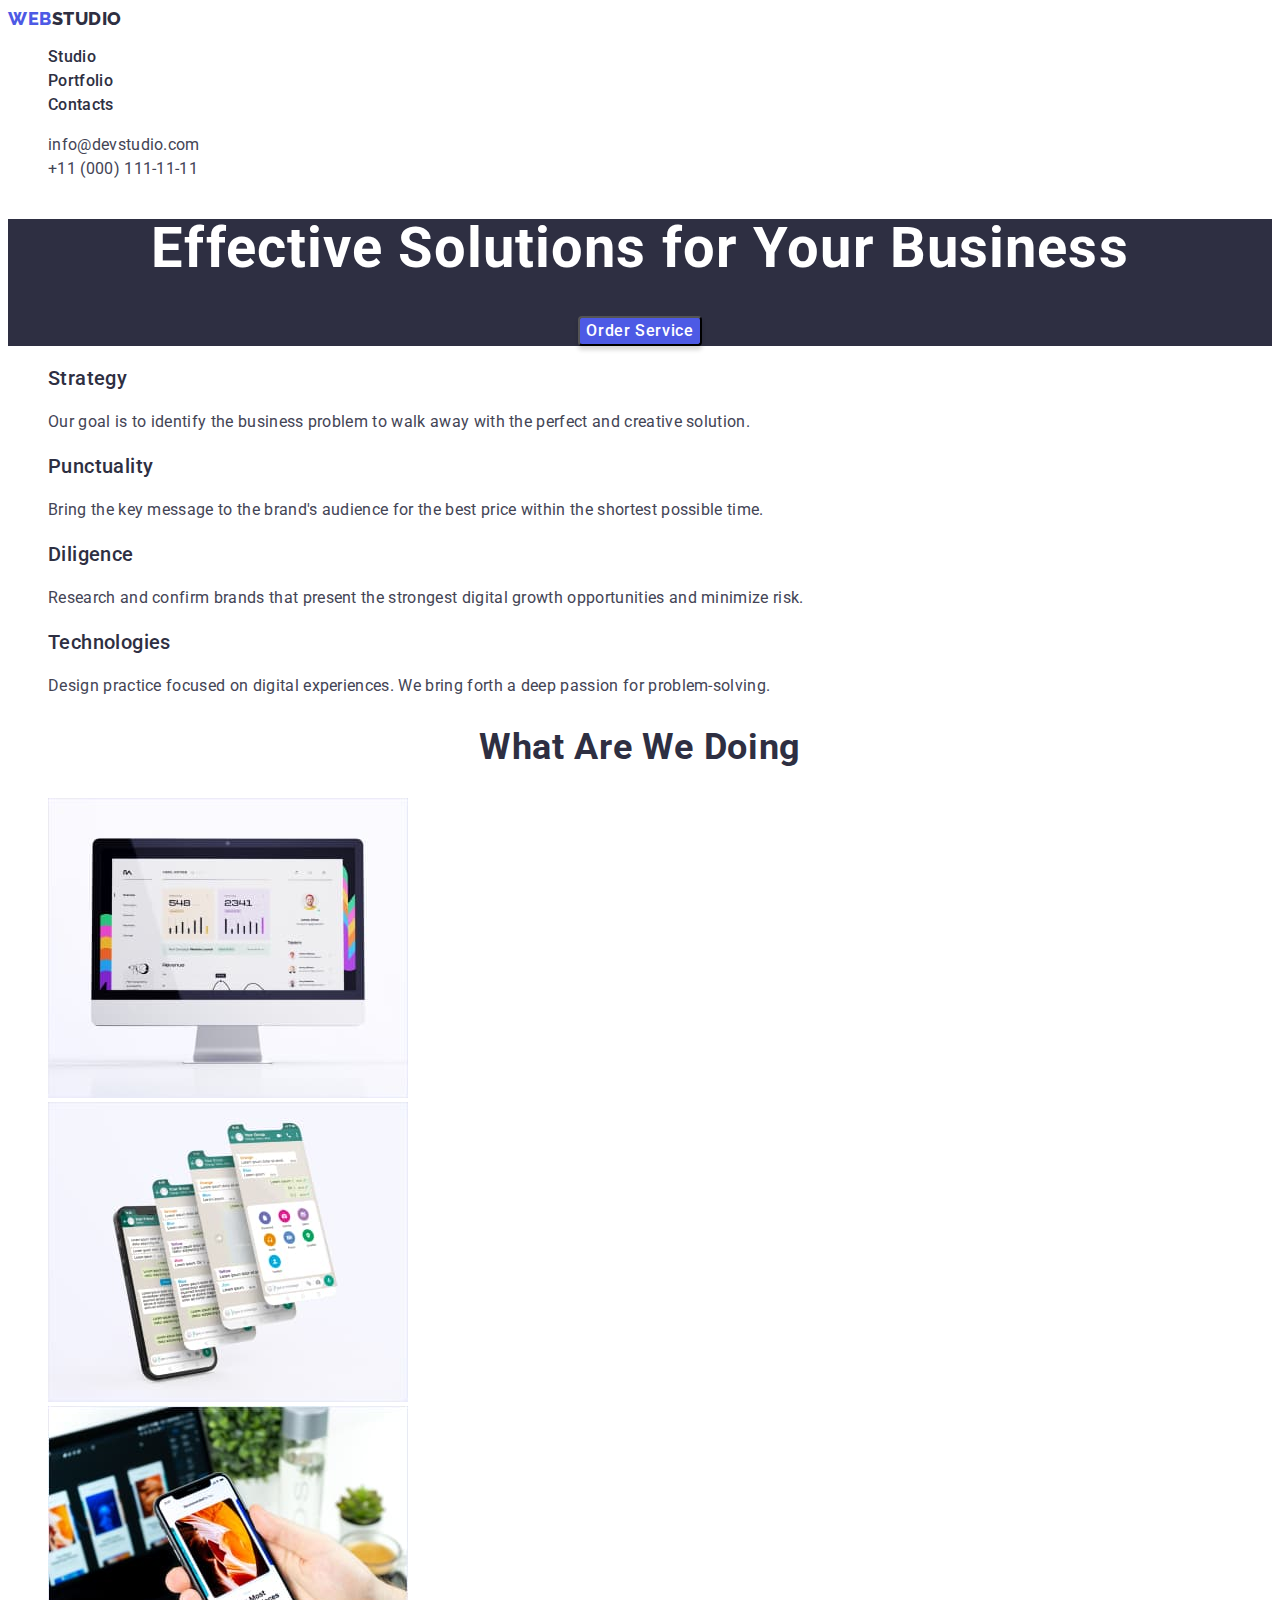
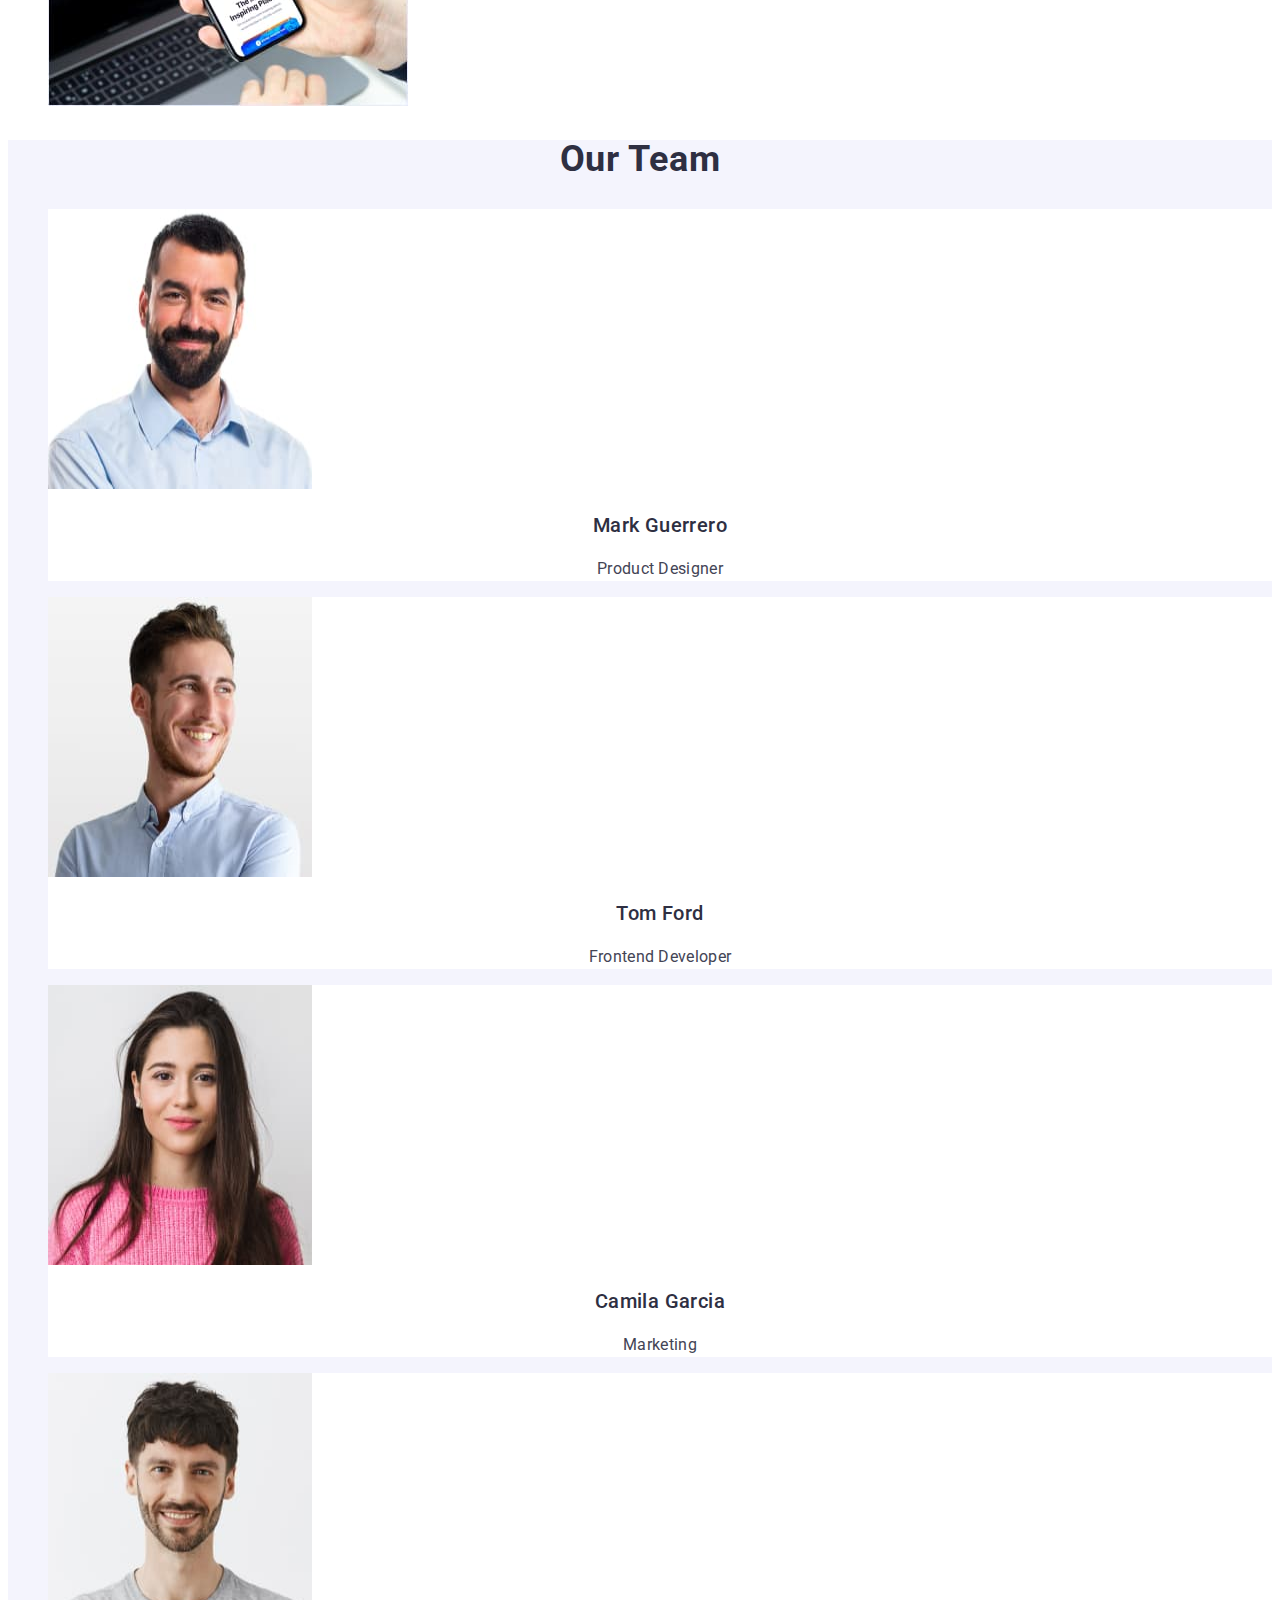
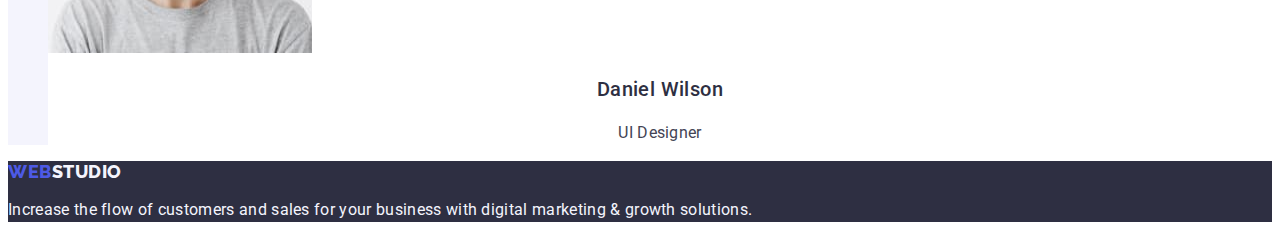
<file: index.html>
<!DOCTYPE html>
<html lang="en">
  <head>
    <meta charset="UTF-8" />
    <meta http-equiv="X-UA-Compatible" content="IE=edge" />
    <meta name="viewport" content="width=device-width, initial-scale=1.0" />
    <title>Webstudio</title>
    <link rel="stylesheet" href="./css/styles.css" />
    <link rel="preconnect" href="https://fonts.googleapis.com" />
    <link rel="preconnect" href="https://fonts.gstatic.com" crossorigin />
    <link
      href="https://fonts.googleapis.com/css2?family=Raleway:wght@800&family=Roboto:wght@400;500;700;900&display=swap"
      rel="stylesheet"
    />
  </head>
  <body>
    <!-- Top Line -->
    <header class="header">
      <nav>
        <a href="./index.html" class="logo-link link"
          >Web<span class="color-logo">Studio</span></a
        >
        <ul class="nav-list list">
          <li class="nav-list-item">
            <a href="./index.html" class="nav-link link">Studio</a>
          </li>
          <li class="nav-list-item">
            <a href="./portfolio.html" class="nav-link link">Portfolio</a>
          </li>
          <li class="nav-list-item">
            <a href="" class="nav-link link">Contacts</a>
          </li>
        </ul>
      </nav>
      <address class="adress-section">
        <ul class="adress-list list">
          <li class="adress-list-item">
            <a href="mailto:info@devstudio.com" class="address-link link"
              >info@devstudio.com</a
            >
          </li>
          <li class="adress-list-item">
            <a href="tel:+110001111111" class="address-link link"
              >+11 (000) 111-11-11</a
            >
          </li>
        </ul>
      </address>
    </header>
    <main>
      <!-- Effective Solutions for Your Business -->
      <section class="hero-section">
        <h1 class="main-title">Effective Solutions for Your Business</h1>
        <button type="button" class="order-btn btn">Order Service</button>
      </section>
      <!-- Our advantages -->
      <section class="advantages-section">
        <h2 hidden class="main-advantage-title">Our advantages</h2>
        <ul class="advantages-list list">
          <li class="advantages-list-item">
            <h3 class="advantages-title">Strategy</h3>
            <p class="advantages-desc">
              Our goal is to identify the business problem to walk away with the
              perfect and creative solution.
            </p>
          </li>
          <li class="advantages-list-item">
            <h3 class="advantages-title">Punctuality</h3>
            <p class="advantages-desc">
              Bring the key message to the brand's audience for the best price
              within the shortest possible time.
            </p>
          </li>
          <li class="advantages-list-item">
            <h3 class="advantages-title">Diligence</h3>
            <p class="advantages-desc">
              Research and confirm brands that present the strongest digital
              growth opportunities and minimize risk.
            </p>
          </li>
          <li class="advantages-list-item">
            <h3 class="advantages-title">Technologies</h3>
            <p class="advantages-desc">
              Design practice focused on digital experiences. We bring forth a
              deep passion for problem-solving.
            </p>
          </li>
        </ul>
      </section>
      <!-- What are we doing -->
      <section class="occupation-section">
        <h2 class="occupation-title">What are we doing</h2>
        <ul class="occupation-list list">
          <li class="occupation-list-item">
            <img
              src="./images/example-01.jpg"
              alt="Information on monitor"
              width="360"
              height="300"
              class="occupation-photo"
            />
          </li>
          <li class="occupation-list-item">
            <img
              src="./images/example-02.jpg"
              alt="Srennshots from social media"
              width="360"
              height="300"
              class="occupation-photo"
            />
          </li>
          <li class="occupation-list-item">
            <img
              src="./images/example-03.jpg"
              alt="photo of the most inspiring places"
              width="360"
              height="300"
              class="occupation-photo"
            />
          </li>
        </ul>
      </section>
      <!-- Our Team -->
      <section class="team-section">
        <h2 class="team-title">Our Team</h2>
        <ul class="team-list list">
          <li class="team-list-item">
            <img
              src="./images/team-card-01.jpg"
              alt="Photo of Mark Guerrero"
              width="264"
              height="280"
              class="employee-photo"
            />
            <h3 class="employee-name">Mark Guerrero</h3>
            <p class="employee-proffesion">Product Designer</p>
          </li>
          <li class="team-list-item">
            <img
              src="./images/team-card-02.jpg"
              alt="Photo of Tom Ford"
              width="264"
              height="280"
              class="employee-photo"
            />
            <h3 class="employee-name">Tom Ford</h3>
            <p class="employee-proffesion">Frontend Developer</p>
          </li>
          <li class="team-list-item">
            <img
              src="./images/team-card-03.jpg"
              alt="Photo of Camila Garcia"
              width="264"
              height="280"
              class="employee-photo"
            />
            <h3 class="employee-name">Camila Garcia</h3>
            <p class="employee-proffesion">Marketing</p>
          </li>

          <li class="team-list-item">
            <img
              src="./images/team-card-04.jpg"
              alt="Photo of Daniel Wilson"
              width="264"
              height="280"
              class="employee-photo"
            />
            <h3 class="employee-name">Daniel Wilson</h3>
            <p class="employee-proffesion">UI Designer</p>
          </li>
        </ul>
      </section>
    </main>
    <!-- Footer -->
    <footer class="footer">
      <a href="./index.html" class="footer-logo-link link"
        >Web<span class="footer-color-logo">Studio</span>
      </a>
      <p class="footer-desc">
        Increase the flow of customers and sales for your business with digital
        marketing & growth solutions.
      </p>
    </footer>
  </body>
</html>
</file>
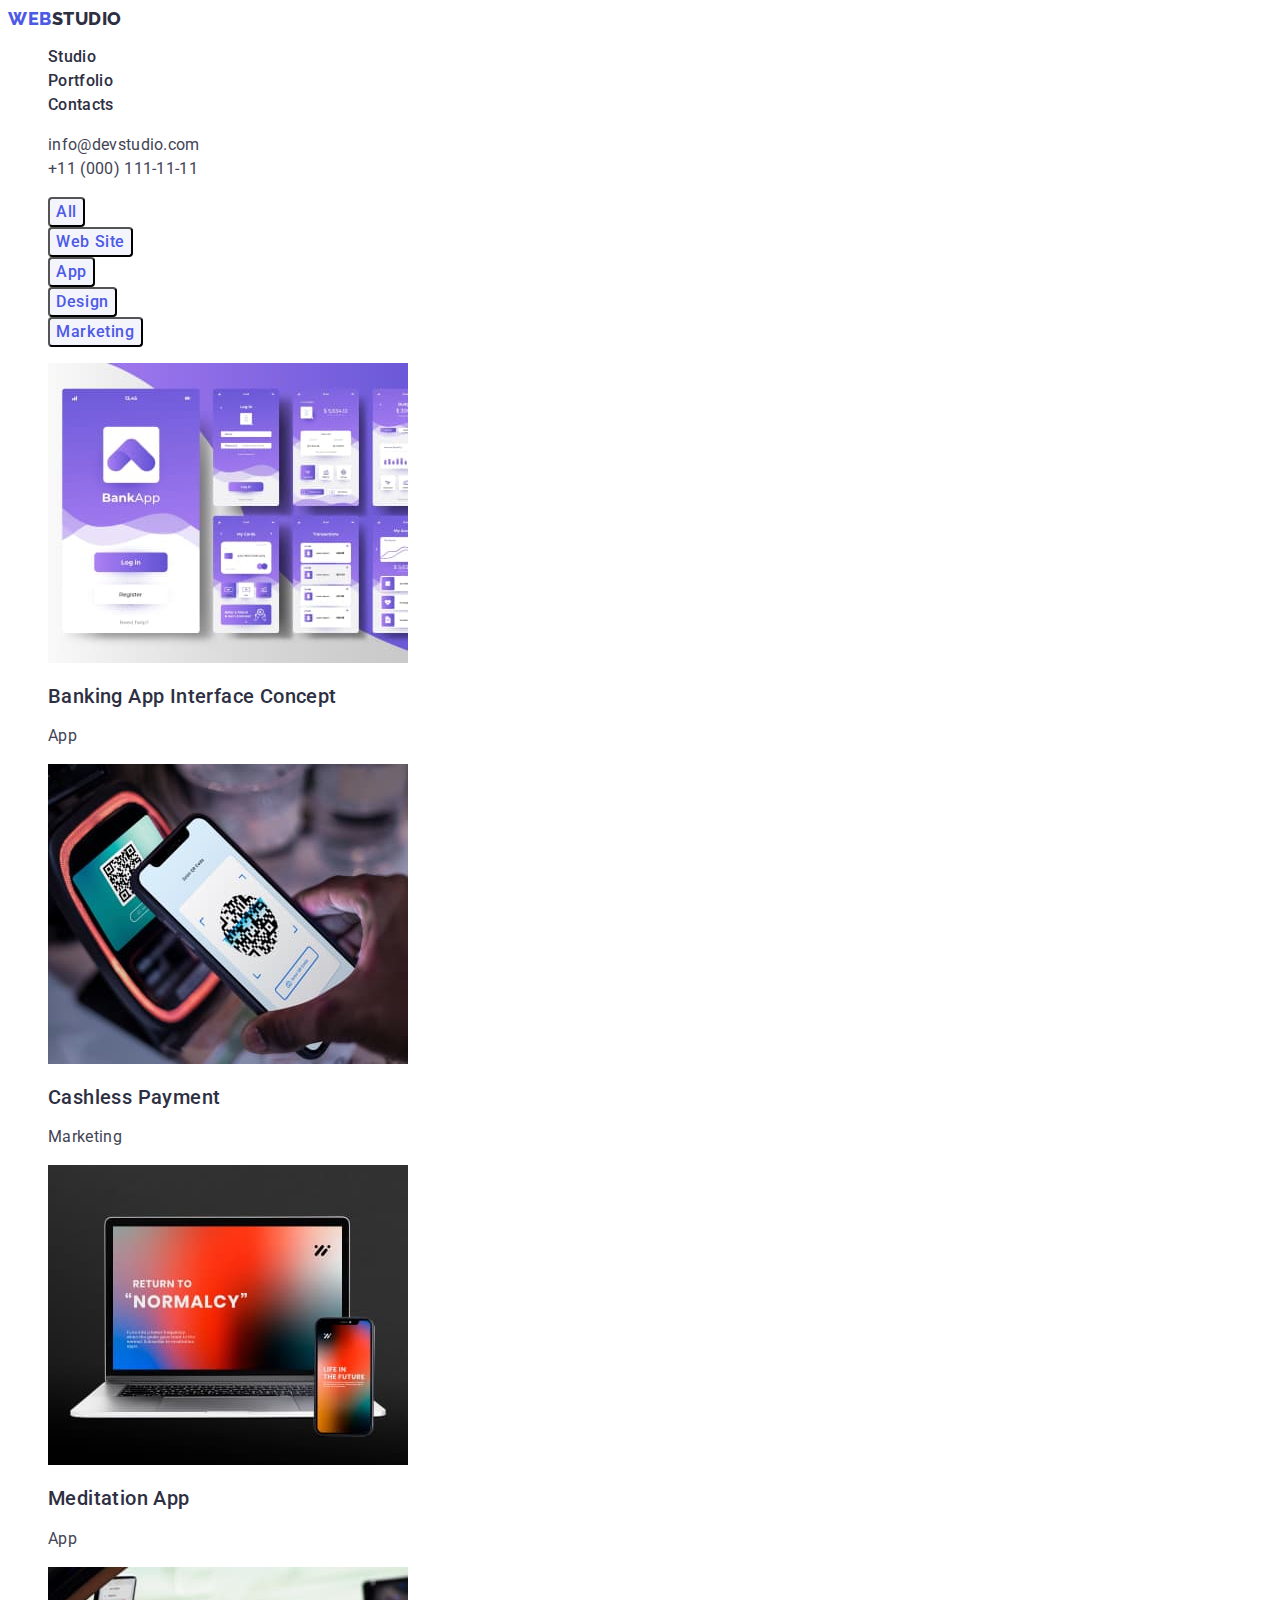
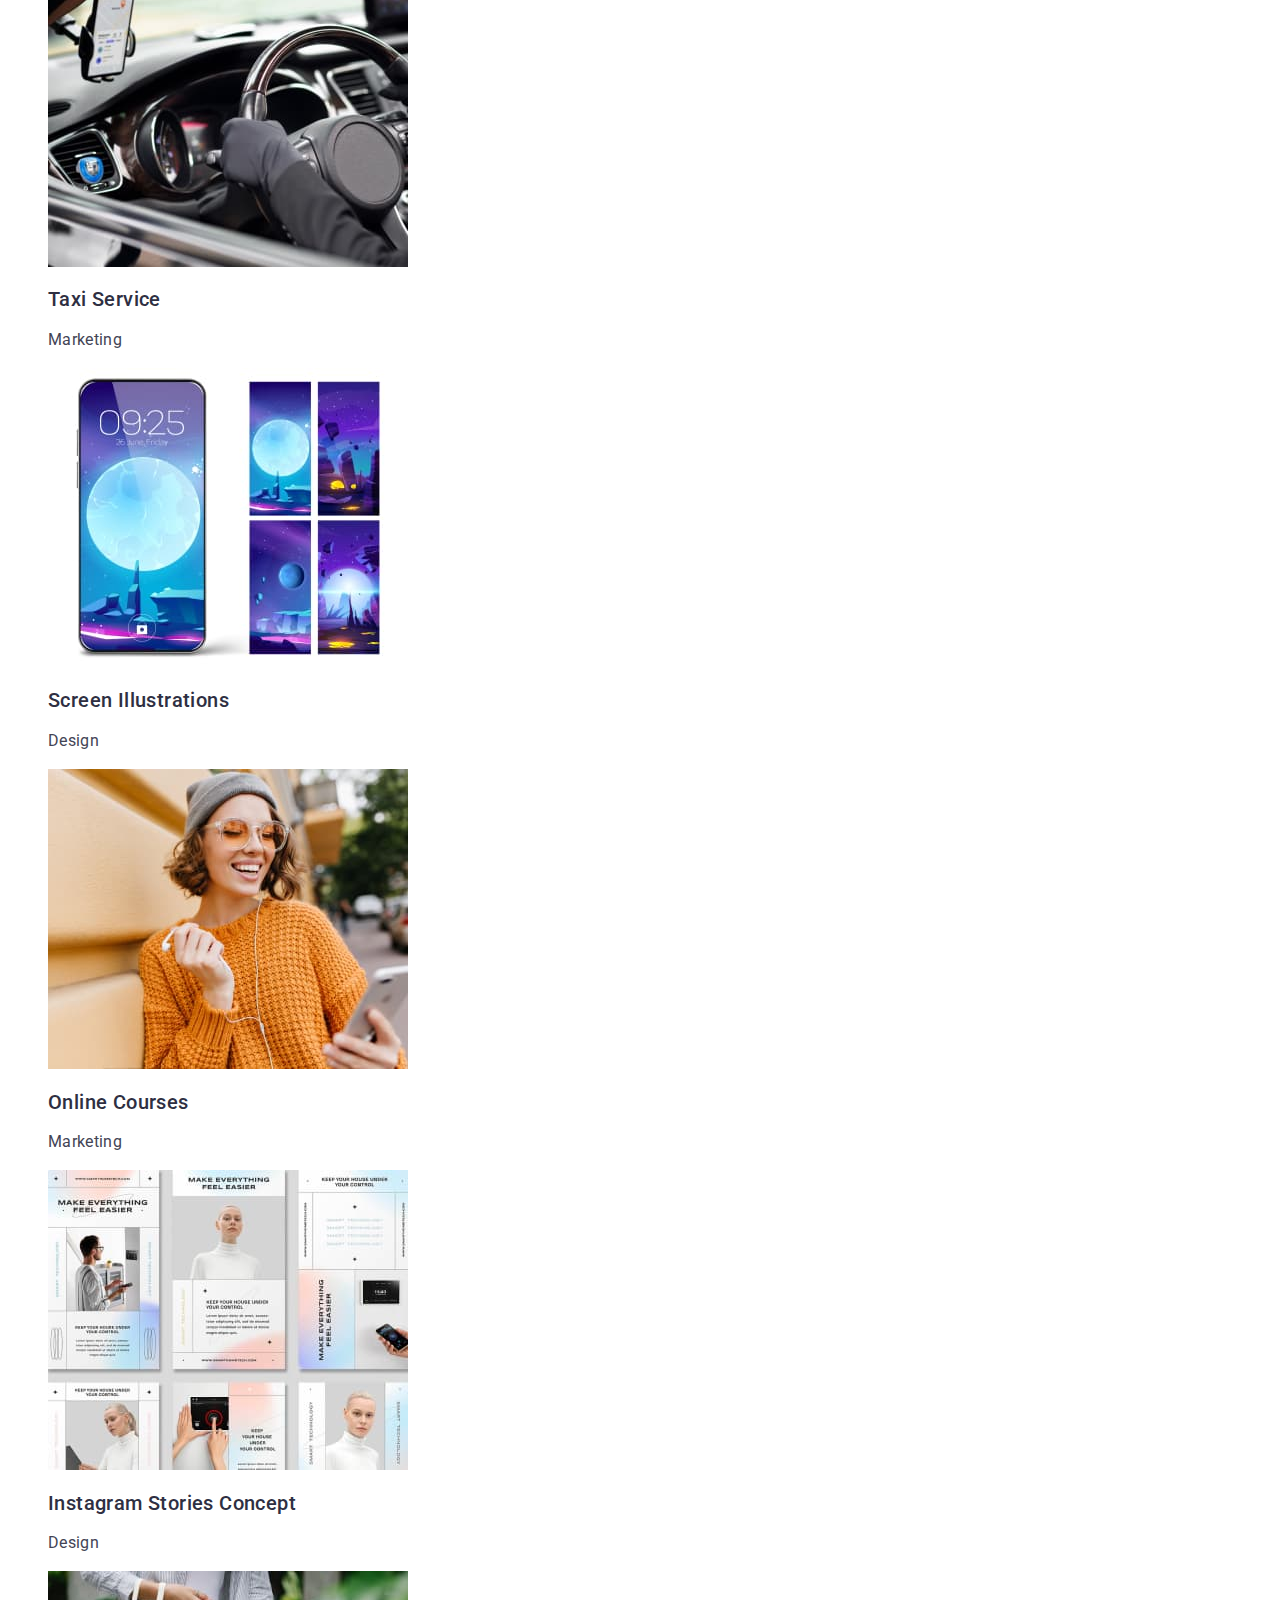
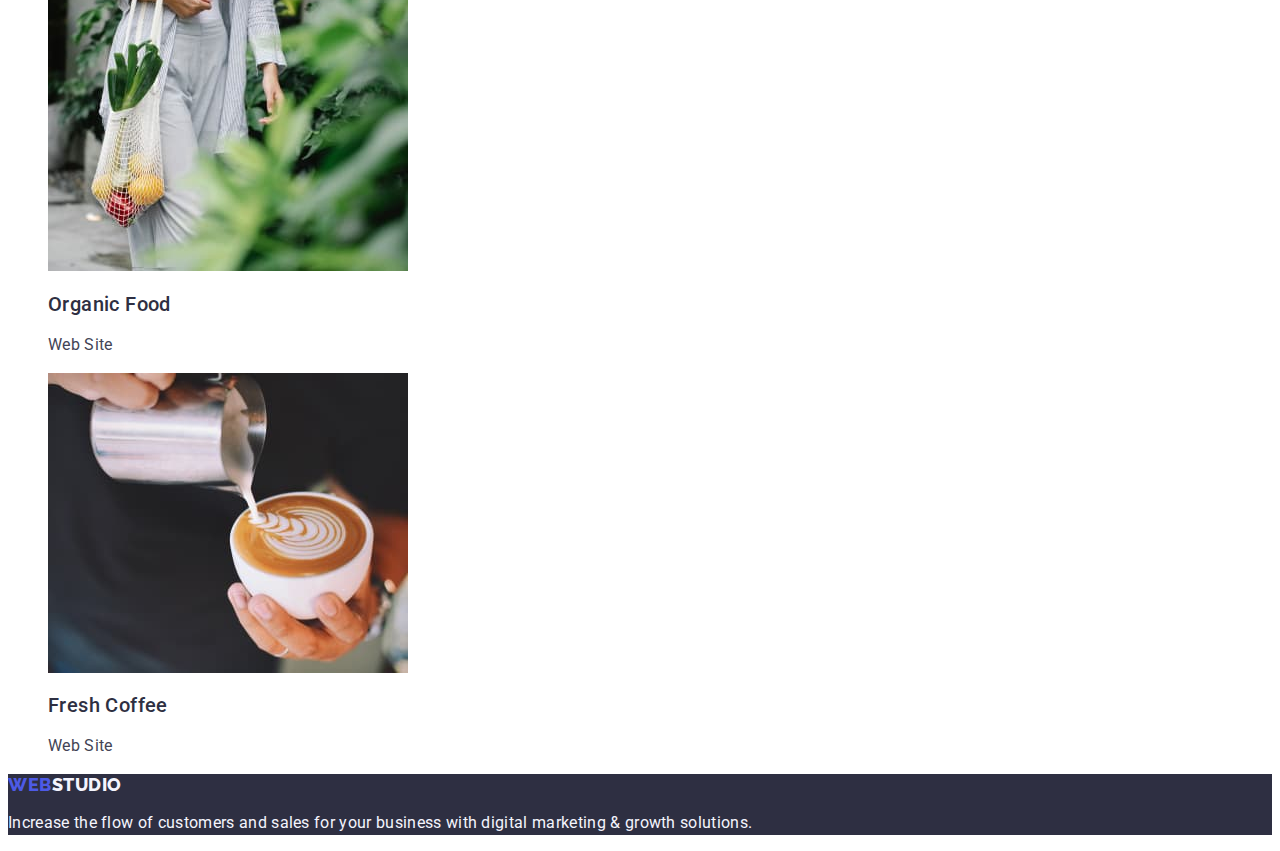
<file: portfolio.html>
<!DOCTYPE html>
<html lang="en">
  <head>
    <meta charset="UTF-8" />
    <meta http-equiv="X-UA-Compatible" content="IE=edge" />
    <meta name="viewport" content="width=device-width, initial-scale=1.0" />
    <title>Portfolio</title>
    <link rel="stylesheet" href="./css/styles.css" />
    <link rel="preconnect" href="https://fonts.googleapis.com" />
    <link rel="preconnect" href="https://fonts.gstatic.com" crossorigin />
    <link
      href="https://fonts.googleapis.com/css2?family=Raleway:wght@800&family=Roboto:wght@400;500;700;900&display=swap"
      rel="stylesheet"
    />
  </head>
  <body>
    <header class="header">
      <nav>
        <a href="./index.html" class="logo-link link"
          >Web<span class="color-logo">Studio</span></a
        >
        <ul class="nav-list list">
          <li class="nav-list-item">
            <a href="./index.html" class="nav-link link">Studio</a>
          </li>
          <li class="nav-list-item">
            <a href="./portfolio.html" class="nav-link link">Portfolio</a>
          </li>
          <li class="nav-list-item">
            <a href="" class="nav-link link">Contacts</a>
          </li>
        </ul>
      </nav>
      <address class="adress-section">
        <ul class="adress-list list">
          <li class="adress-list-item">
            <a href="mailto:info@devstudio.com" class="address-link link"
              >info@devstudio.com</a
            >
          </li>
          <li class="adress-list-item">
            <a href="tel:+110001111111" class="address-link link"
              >+11 (000) 111-11-11</a
            >
          </li>
        </ul>
      </address>
    </header>
    <!-- Main Content -->
    <main>
      <!-- Categories -->
      <section class="project-examples-section">
        <h1 hidden class="main-portfolio-title">Portfolio</h1>
        <ul class="category-list list">
          <li><button class="category-btn btn" type="button">All</button></li>
          <li>
            <button class="category-btn btn" type="button">Web Site</button>
          </li>
          <li><button class="category-btn btn" type="button">App</button></li>
          <li>
            <button class="category-btn btn" type="button">Design</button>
          </li>
          <li>
            <button class="category-btn btn" type="button">Marketing</button>
          </li>
        </ul>
        <ul class="example-list list">
          <!-- example 1 -->
          <li class="example-list-item">
            <a href="" class="example-link link">
              <img
                src="./images/project-card-1.jpg"
                alt="Photo of banking app interface"
                class="example-photo"
                width="360"
                height="300"
              />
              <h2 class="example-desc">Banking App Interface Concept</h2>
              <p class="example-category">App</p>
            </a>
          </li>
          <!-- example 2 -->
          <li class="example-list-item">
            <a href="" class="example-link link">
              <img
                src="./images/project-card-2.jpg"
                alt="Photo of wireless payment"
                class="example-photo"
                width="360"
                height="300"
              />
              <h2 class="example-desc">Cashless Payment</h2>
              <p class="example-category">Marketing</p>
            </a>
          </li>
          <!-- example 3 -->
          <li class="example-list-item">
            <a href="" class="example-link link">
              <img
                src="./images/project-card-3.jpg"
                alt="Photo of meditation app on laptop"
                class="example-photo"
                width="360"
                height="300"
              />
              <h2 class="example-desc">Meditation App</h2>
              <p class="example-category">App</p>
            </a>
          </li>
          <!-- example 4 -->
          <li class="example-list-item">
            <a href="" class="example-link link">
              <img
                src="./images/project-card-4.jpg"
                alt="Photo of the car interior"
                class="example-photo"
                width="360"
                height="300"
              />
              <h2 class="example-desc">Taxi Service</h2>
              <p class="example-category">Marketing</p>
            </a>
          </li>
          <!-- example 5 -->
          <li class="example-list-item">
            <a href="" class="example-link link">
              <img
                src="./images/project-card-5.jpg"
                alt="Photo with screen illustrations"
                class="example-photo"
                width="360"
                height="300"
              />
              <h2 class="example-desc">Screen Illustrations</h2>
              <p class="example-category">Design</p>
            </a>
          </li>
          <!-- example 6 -->
          <li class="example-list-item">
            <a href="" class="example-link link">
              <img
                src="./images/project-card-6.jpg"
                alt="Photo of women who is listening an online course"
                class="example-photo"
                width="360"
                height="300"
              />
              <h2 class="example-desc">Online Courses</h2>
              <p class="example-category">Marketing</p>
            </a>
          </li>
          <!-- example 7 -->
          <li class="example-list-item">
            <a href="" class="example-link link">
              <img
                src="./images/project-card-7.jpg"
                alt="Photoes of a Instagram stories"
                class="example-photo"
                width="360"
                height="300"
              />
              <h2 class="example-desc">Instagram Stories Concept</h2>
              <p class="example-category">Design</p>
            </a>
          </li>
          <!-- example 8 -->
          <li class="example-list-item">
            <a href="" class="example-link link">
              <img
                src="./images/project-card-8.jpg"
                alt="Photo of women with fruits and vegetables"
                class="example-photo"
                width="360"
                height="300"
              />
              <h2 class="example-desc">Organic Food</h2>
              <p class="example-category">Web Site</p>
            </a>
          </li>
          <!-- example 9 -->
          <li class="example-list-item">
            <a href="" class="example-link link">
              <img
                src="./images/project-card-9.jpg"
                alt="Photo of a cup of coffee"
                class="example-photo"
                width="360"
                height="300"
              />
              <h2 class="example-desc">Fresh Coffee</h2>
              <p class="example-category">Web Site</p>
            </a>
          </li>
        </ul>
      </section>
    </main>
    <!-- Footer -->
    <footer class="footer">
      <a href="./index.html" class="footer-logo-link link"
        >Web<span class="footer-color-logo">Studio</span>
      </a>
      <p class="footer-desc">
        Increase the flow of customers and sales for your business with digital
        marketing & growth solutions.
      </p>
    </footer>
  </body>
</html>
</file>
<file: css/styles.css>
:root {
  --iris: #4d5ae5;
  --ocean: #404bbf;
  --navy-blue: #2e2f42;
  --green: #31d0aa;
  --slate: #434455;
  --light-slate: #8e8f99;
  --cornflower: #e7e9fc;
  --cloud: #f4f4fd;
  --navy-blue-modal: rgba(46, 47, 66, 0.4);
  --grey: rgba(46, 47, 66, 0.7);
  --white: #ffffff;
  --dairy: #fcfcfc;
}

/* STUDIO */
body {
  font-family: 'Raleway', sans-serif;
  font-family: 'Roboto', sans-serif;
  background-color: var(--white);
  color: var(--slate);
}
.list {
  list-style: none;
}
.link {
  text-decoration: none;
  font-style: normal;
}
.btn {
  font-family: inherit;
  cursor: pointer;
}
/* navigation */
.header {
  background-color: var(--white);
}
.logo-link {
  font-family: 'Raleway', sans-serif;
  text-transform: uppercase;
  font-weight: 800;
  color: var(--iris);
  font-size: 18px;
  line-height: 1.17;
  letter-spacing: 0.03em;
}
.color-logo {
  color: var(--navy-blue);
}
.nav-list {
}
.nav-list-item {
}
.nav-link {
  color: var(--navy-blue);
  line-height: 1.5;
  font-weight: 500;
  letter-spacing: 0.02em;
  font-size: 16px;
}
.nav-link:hover,
.nav-link:focus {
  color: var(--ocean);
}
/* address */
.adress-section {
  font-style: normal;
}
.adress-list {
}
.adress-list-item {
}
.address-link {
  color: var(--slate);
  font-size: 16px;
  line-height: 1.5;
  letter-spacing: 0.02em;
}
.address-link:hover,
.address-link:focus {
  color: var(--ocean);
}
/* hero section */
.hero-section {
  background-color: var(--navy-blue);
  text-align: center;
}
.main-title {
  font-weight: 700;
  color: var(--white);
  font-size: 56px;
  line-height: 107%;
  letter-spacing: 0.02em;
}
.order-btn {
  background-color: var(--iris);
  box-shadow: 0px 4px 4px rgba(0, 0, 0, 0.15);
  border-radius: 4px;
  color: var(--white);
  text-align: center;
  font-weight: 500;
  line-height: 150%;
  letter-spacing: 0.04em;
  font-size: 16px;
}
.order-btn:hover,
.order-btn:focus {
  background-color: var(--ocean);
}
/* .advantages */
.advantages-sectiion {
}
.advantages-list {
}
.advantages-list-item {
}
.advantages-title {
  color: var(--navy-blue);
  font-size: 20px;
  line-height: 120%;
  letter-spacing: 0.02em;
  font-weight: 500;
}
.advantages-desc {
  font-size: 16px;
  line-height: 150%;
  letter-spacing: 0.02em;
  color: var(--slate);
}
/* What are we doing */
.occupation-section {
}
.occupation-title {
  font-weight: 700;
  font-size: 36px;
  line-height: 111%;
  text-align: center;
  letter-spacing: 0.02em;
  text-transform: capitalize;
  color: var(--navy-blue);
}
.occupation-list {
}
.occupation-list-item {
}
.occupation-photo {
}
/* team section */
.team-section {
  background-color: var(--cloud);
}
.team-title {
  font-weight: 700;
  font-size: 36px;
  line-height: 111%;
  text-align: center;
  letter-spacing: 0.02em;
  text-transform: capitalize;
  color: var(--navy-blue);
}
.team-list {
}
.team-list-item {
  background-color: var(--white);
}

.employee-photo {
}
.employee-name {
  font-weight: 500;
  font-size: 20px;
  line-height: 1.2;
  text-align: center;
  letter-spacing: 0.02em;
  color: var(--navy-blue);
}
.employee-proffesion {
  font-size: 16px;
  line-height: 1.5;
  text-align: center;
  letter-spacing: 0.02em;
  color: var(--slate);
}
/* footer */
.footer {
  background-color: var(--navy-blue);
}
.footer-color-logo {
  color: var(--cloud);
}
.footer-logo-link {
  font-family: 'Raleway', sans-serif;
  text-transform: uppercase;
  font-weight: 800;
  color: var(--iris);
  font-size: 18px;
  line-height: 1.17;
  letter-spacing: 0.03em;
}

.footer-desc {
  font-size: 16px;
  line-height: 1.5;
  letter-spacing: 0.02em;
  color: var(--cloud);
}
/* PORTFOLIO */

.project-examples-section {
}
/* choose a category */
.category-list {
}
.category-btn {
  font-weight: 500;
  font-size: 16px;
  line-height: 1.5;
  text-align: center;
  letter-spacing: 0.04em;
  color: var(--iris);
  background: var(--cloud);
  border: 1px solid --cornflower;
  border-radius: 4px;
}
.category-btn:hover,
.category-btn:focus {
  color: var(--white);
  background-color: var(--ocean);
}
/* .examples  */
.example-list {
}
.example-list-item {
  background-color: var(--white);
}

.example-link {
}
.example-photo {
}
.example-desc {
  font-weight: 500;
  font-size: 20px;
  line-height: 1.2;
  letter-spacing: 0.02em;
  color: var(--navy-blue);
}
.example-category {
  font-size: 16px;
  line-height: 1.5;
  letter-spacing: 0.02em;
  color: var(--slate);
}
</file>
